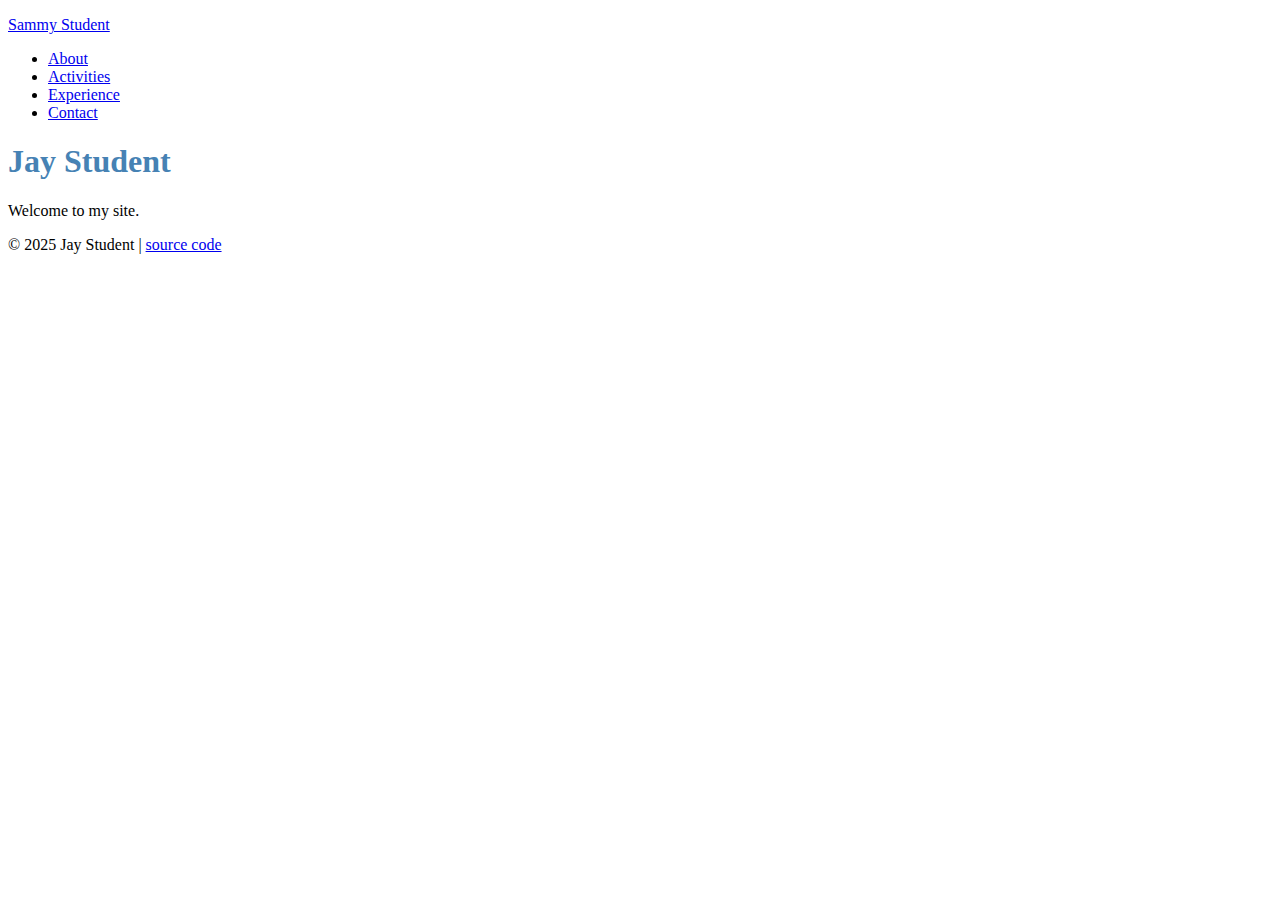
<file: index.html>
<!DOCTYPE html>
<html>
  <head>
     <!-- Google tag (gtag.js) -->
 <script async src="https://www.googletagmanager.com/gtag/js?id=G-W4RVGRW7P5"></script>
 <script>
   window.dataLayer = window.dataLayer || [];
   function gtag(){dataLayer.push(arguments);}
   gtag('js', new Date());
 
   gtag('config', 'G-W4RVGRW7P5');
 </script>
    <meta charset="utf-8">
    <title>Sammy Student | Work hard, play hard</title>
    <link rel="stylesheet" href="stylesheets/sammy-style.css">
  </head>
 
  <body>
    <header>
      <p><a href="index.html">Sammy Student</a></p>
      <nav>
        <ul>
          <li><a href="about.html">About</a></li>
          <li><a href="activities.html">Activities</a></li>
          <li><a href="experience.html">Experience</a></li>
          <li><a href="contact.html">Contact</a></li>
        </ul>
      </nav>
    </header>



    <div class="page">
      <h1>Jay Student</h1>
      <p>Welcome to my site.</p>
    </div>

    <footer>
      <p>&copy; 2025 Jay Student |
        <a href="https://github.com/prof-rossetti/student-site">source code</a>
      </p>
    </footer>

    <script type="text/javascript">

        //
        // FYI: this is JavaScript!
        //
        var myMessage = "Hello World"
        console.log(myMessage)


    </script>
  </body>
</html>
</file>
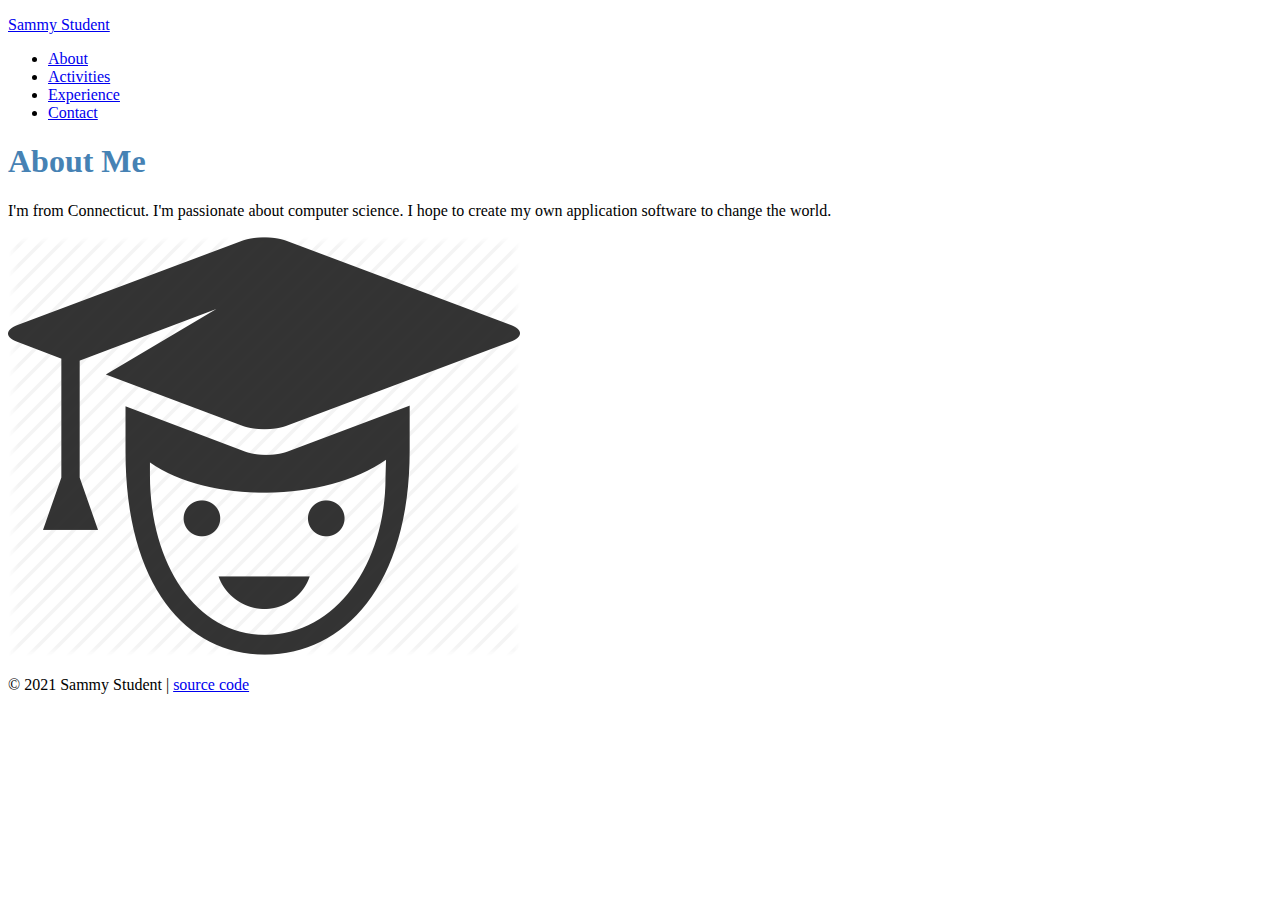
<file: about.html>
<!DOCTYPE html>
<html>
  <head>
    <meta charset="utf-8">
    <title>Sammy Student | Work hard, play hard</title>
    <link rel="stylesheet" href="stylesheets/sammy-style.css">
  </head>
  <body>
    <header>
      <p><a href="index.html">Sammy Student</a></p>
      <nav>
        <ul>
          <li><a href="about.html">About</a></li>
          <li><a href="activities.html">Activities</a></li>
          <li><a href="experience.html">Experience</a></li>
          <li><a href="contact.html">Contact</a></li>
        </ul>
      </nav>
    </header>

    <div class="page">
      <h1>About Me</h1>
      <p>
        I'm from Connecticut. I'm passionate about computer science. I hope to create my own application software to change the world.
      </p>
      <img src="images/education_icons_IF-02-512.png" alt="an icon of a student with a mortarboard" />
    </div>

    <footer>
      <p>&copy; 2021 Sammy Student |
        <a href="https://github.com/prof-rossetti/student-site">source code</a>
      </p>
    </footer>
  </body>
</html>
</file>
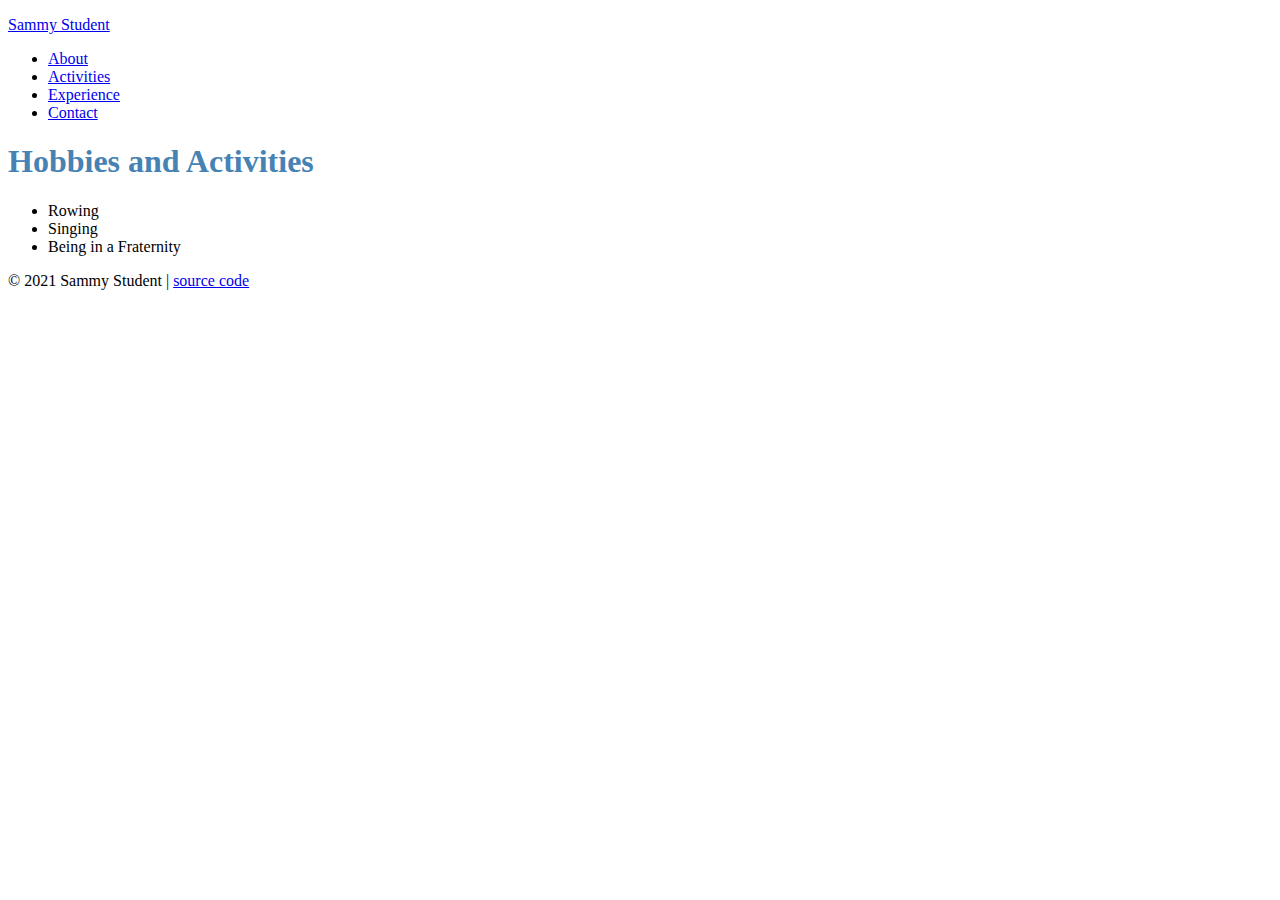
<file: activities.html>
<!DOCTYPE html>
<html>
  <head>
     <!-- Google tag (gtag.js) -->
 <script async src="https://www.googletagmanager.com/gtag/js?id=G-W4RVGRW7P5"></script>
 <script>
   window.dataLayer = window.dataLayer || [];
   function gtag(){dataLayer.push(arguments);}
   gtag('js', new Date());
 
   gtag('config', 'G-W4RVGRW7P5');
 </script>
    <meta charset="utf-8">
    <title>Sammy Student | Work hard, play hard</title>
    <link rel="stylesheet" href="stylesheets/sammy-style.css">
  </head>
  <body>
    <header>
      <p><a href="index.html">Sammy Student</a></p>
      <nav>
        <ul>
          <li><a href="about.html">About</a></li>
          <li><a href="activities.html">Activities</a></li>
          <li><a href="experience.html">Experience</a></li>
          <li><a href="contact.html">Contact</a></li>
        </ul>
      </nav>
    </header>

    <div class="page">
      <h1>Hobbies and Activities</h1>
      <ul>
        <li>Rowing</li>
        <li>Singing</li>
        <li>Being in a Fraternity</li>
      </ul>
    </div>

    <footer>
      <p>&copy; 2021 Sammy Student |
        <a href="https://github.com/prof-rossetti/student-site">source code</a>
      </p>
    </footer>
  </body>
</html>
</file>
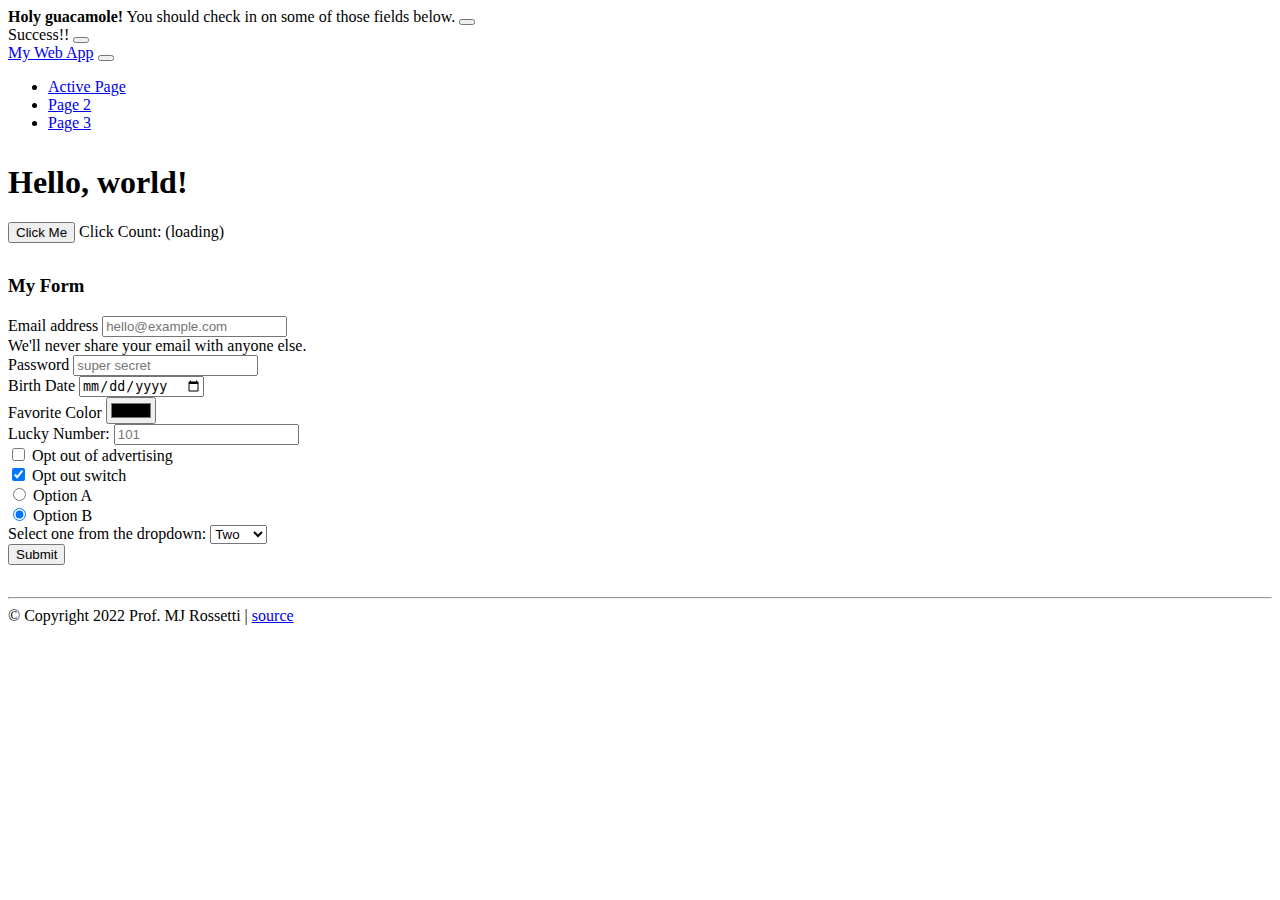
<file: bootstrap_5.html>
<!DOCTYPE html>
<html lang="en">
  <head>
     <!-- Google tag (gtag.js) -->
 <script async src="https://www.googletagmanager.com/gtag/js?id=G-W4RVGRW7P5"></script>
 <script>
   window.dataLayer = window.dataLayer || [];
   function gtag(){dataLayer.push(arguments);}
   gtag('js', new Date());
 
   gtag('config', 'G-W4RVGRW7P5');
 </script>
    <meta charset="utf-8">
    <meta name="viewport" content="width=device-width, initial-scale=1">

    <!-- Bootstrap CSS -->
    <link href="https://cdn.jsdelivr.net/npm/bootstrap@5.0.0-beta3/dist/css/bootstrap.min.css" rel="stylesheet" integrity="sha384-eOJMYsd53ii+scO/bJGFsiCZc+5NDVN2yr8+0RDqr0Ql0h+rP48ckxlpbzKgwra6" crossorigin="anonymous">

    <title>Hello, world!</title>
  </head>
  <body>

    <!--
      BOOTSTRAP ALERTS
      https://getbootstrap.com/docs/5.0/components/alerts/#dismissing
    -->
    <div class="alert alert-warning alert-dismissible fade show" role="alert" id="invalid-inputs-alert" style="margin-bottom: 0;">
      <strong>Holy guacamole!</strong> You should check in on some of those fields below.
      <button type="button" class="btn-close" data-bs-dismiss="alert" aria-label="Close"></button>
    </div>
    <div class="alert alert-success alert-dismissible fade show" role="alert" id="valid-inputs-alert" style="margin-bottom: 0;">
      Success!!
      <button type="button" class="btn-close" data-bs-dismiss="alert" aria-label="Close"></button>
    </div>

    <!--
      BOOTSTRAP NAV
      https://getbootstrap.com/docs/5.0/components/navbar/
    -->
    <nav class="navbar navbar-expand-lg navbar-light bg-light">
      <div class="container-fluid">
        <a class="navbar-brand" href="/">My Web App</a>

        <button class="navbar-toggler" type="button" data-bs-toggle="collapse" data-bs-target="#navbarSupportedContent" aria-controls="navbarSupportedContent" aria-expanded="false" aria-label="Toggle navigation">
          <span class="navbar-toggler-icon"></span>
        </button>

        <div class="collapse navbar-collapse" id="navbarSupportedContent">
          <ul class="navbar-nav ms-auto mb-2 mb-lg-0">
            <li class="nav-item">
              <a class="nav-link active" aria-current="page" href="#">Active Page</a>
            </li>

            <li class="nav-item">
              <a class="nav-link" href="#">Page 2</a>
            </li>

            <li class="nav-item">
              <a class="nav-link" href="#">Page 3</a>
            </li>

          </ul>
        </div>
      </div>
    </nav>

    <!--
      BOOTSTRAP CONTAINER
      https://getbootstrap.com/docs/5.0/layout/containers/
    -->
    <div class="container" style="margin-top:2em;">

      <div>
        <h1>Hello, world!</h1>

        <!--
          BOOTSTRAP DROPDOWN
          https://getbootstrap.com/docs/5.0/components/dropdowns/

        <div class="dropdown">
          <button class="btn btn-secondary dropdown-toggle" type="button" id="dropdownMenuButton1" data-bs-toggle="dropdown" aria-expanded="false">
            Dropdown button
          </button>
          <ul class="dropdown-menu" aria-labelledby="dropdownMenuButton1">
            <li><a class="dropdown-item" href="#">Action</a></li>
            <li><a class="dropdown-item" href="#">Another action</a></li>
            <li><a class="dropdown-item" href="#">Something else here</a></li>
          </ul>
        </div>
        -->

        <!--
          BOOTSTRAP BUTTONS
          https://getbootstrap.com/docs/5.0/components/buttons/
        -->
        <button class="btn btn-primary" id="click-me">Click Me</button>
        <p style="display:inline">Click Count: <span id="click-count">(loading)</span></p>
      </div>

      <!--
        BOOTSTRAP FORM
        https://getbootstrap.com/docs/5.0/forms/overview/
      -->

      <form class="mx-auto" style="max-width: 350px; margin-top:2em;">
        <h3>My Form</h3>

        <div class="mb-3">
          <label for="my-email" class="form-label">Email address</label>
          <input type="email" class="form-control" id="my-email" aria-describedby="emailHelp" placeholder="hello@example.com">
          <div id="emailHelp" class="form-text">We'll never share your email with anyone else.</div>
        </div>

        <div class="mb-3">
          <label for="my-password" class="form-label">Password</label>
          <input type="password" class="form-control" id="my-password" placeholder="super secret">
        </div>

        <div class="mb-3">
          <label for="my-date" class="form-label">Birth Date</label>
          <input type="date" class="form-control" id="my-date" >
        </div>

        <div class="mb-3">
          <label for="my-color" class="form-label">Favorite Color</label>
          <input type="color" class="form-control" id="my-color">
        </div>

        <div class="mb-3">
          <label for="my-number" class="form-label">Lucky Number:</label>
          <input type="number" class="form-control" id="my-number" placeholder="101">
        </div>




        <div class="mb-3 form-check">
          <input type="checkbox" class="form-check-input" id="my-preference">
          <label class="form-check-label" for="my-preference">Opt out of advertising</label>
        </div>



        <div class="mb-3 form-check form-switch">
          <input class="form-check-input" type="checkbox" id="my-switch" checked>
          <label class="form-check-label" for="my-switch">Opt out switch</label>
        </div>



        <div id="my-radios-container">
          <div class="form-check">
            <input class="form-check-input" type="radio" name="my-radio-preference" id="my-radio-a" value="A">
            <label class="form-check-label" for="my-radio-a">
              Option A
            </label>
          </div>
          <div class="mb-3 form-check">
            <input class="form-check-input" type="radio" name="my-radio-preference" id="my-radio-b" value="B" checked>
            <label class="form-check-label" for="my-radio-b">
              Option B
            </label>
          </div>
        </div>









        <div class="mb-3">
           <label class="form-check-label" for="my-select">Select one from the dropdown:</label>
           <select class="form-select" id="my-select" aria-label="Default select example">
            <option value="1" >One</option>
            <option value="2" selected>Two</option>
            <option value="3">Three</option>
          </select>
        </div>

        <button type="submit" class="btn btn-primary" id="my-button">Submit</button>
      </form>

      <footer style="margin-top:2em; margin-bottom:2em;">
        <hr>
        &copy; Copyright 2022 Prof. MJ Rossetti |
        <a href="https://github.com/prof-rossetti/">source</a>
      </footer>
    </div>

    <!-- Bootstrap JS Bundle -->
    <script src="https://cdn.jsdelivr.net/npm/bootstrap@5.0.0-beta3/dist/js/bootstrap.bundle.min.js" integrity="sha384-JEW9xMcG8R+pH31jmWH6WWP0WintQrMb4s7ZOdauHnUtxwoG2vI5DkLtS3qm9Ekf" crossorigin="anonymous"></script>
    <script type="text/javascript">

        console.log("Thanks for the page visit!")

        //
        // BUTTON
        //

        var clickMeButton = document.getElementById("click-me")
        var clickCountSpan = document.getElementById("click-count")
        var clickCount = 0

        function handleClick() {
          console.log("---------------------")
          console.log("YOU CLICKED ME!")
          clickCount += 1
          console.log("CLICK COUNT:", clickCount)
          clickCountSpan.textContent = clickCount
        }

        clickMeButton.addEventListener("click", handleClick)

        //
        // SELECT
        //

        var mySelect = document.getElementById("my-select")
        console.log("DEFAULT SELECTION:", mySelect.value)

        function handleSelection() {
          console.log("SELECTION:", mySelect.value)
        }

        mySelect.addEventListener("change", handleSelection)

        //
        // CHECKBOX
        //

        var myPref = document.getElementById("my-preference")

        function handleCheck() {
          console.log("OPT OUT:", myPref.checked)
        }

        myPref.addEventListener("click", handleCheck, false)

        //
        // CHECKBOX (SWITCH)
        //

        var mySwitch = document.getElementById("my-switch")

        function handleSwitch() {
          console.log("OPT OUT (SWITCH):", mySwitch.checked)
        }

        mySwitch.addEventListener("click", handleSwitch, false)

        //
        // RADIOS
        //

        var myRadioContainer = document.getElementById("my-radios-container")

        function handleRadioToggle() {
          // h/t: https://stackoverflow.com/a/15839451
          var selectedRadio = document.querySelector('input[name="my-radio-preference"]:checked')
          console.log("----------------")
          console.log("RADIO TOGGLE:", selectedRadio.value)
        }

        myRadioContainer.addEventListener("click", handleRadioToggle, false)

        //
        // FORM SUBMIT
        //

        var submitButton = document.getElementById("my-button")
        var emailInput = document.getElementById("my-email")
        var passwordInput = document.getElementById("my-password")
        // etc...

        function handleSubmit(event) {
          event.preventDefault() // because our button happens to be in a form, we prevent the default form action that would be triggered when the form is submitted

          console.log("---------------------")
          console.log("FORM SUBMIT...")
          console.log("EMAIL:", emailInput.value)
          console.log("PASSWORD:", passwordInput.value)
          // etc...
        }

        submitButton.addEventListener("click", handleSubmit)


    </script>
  </body>
</html>
</file>
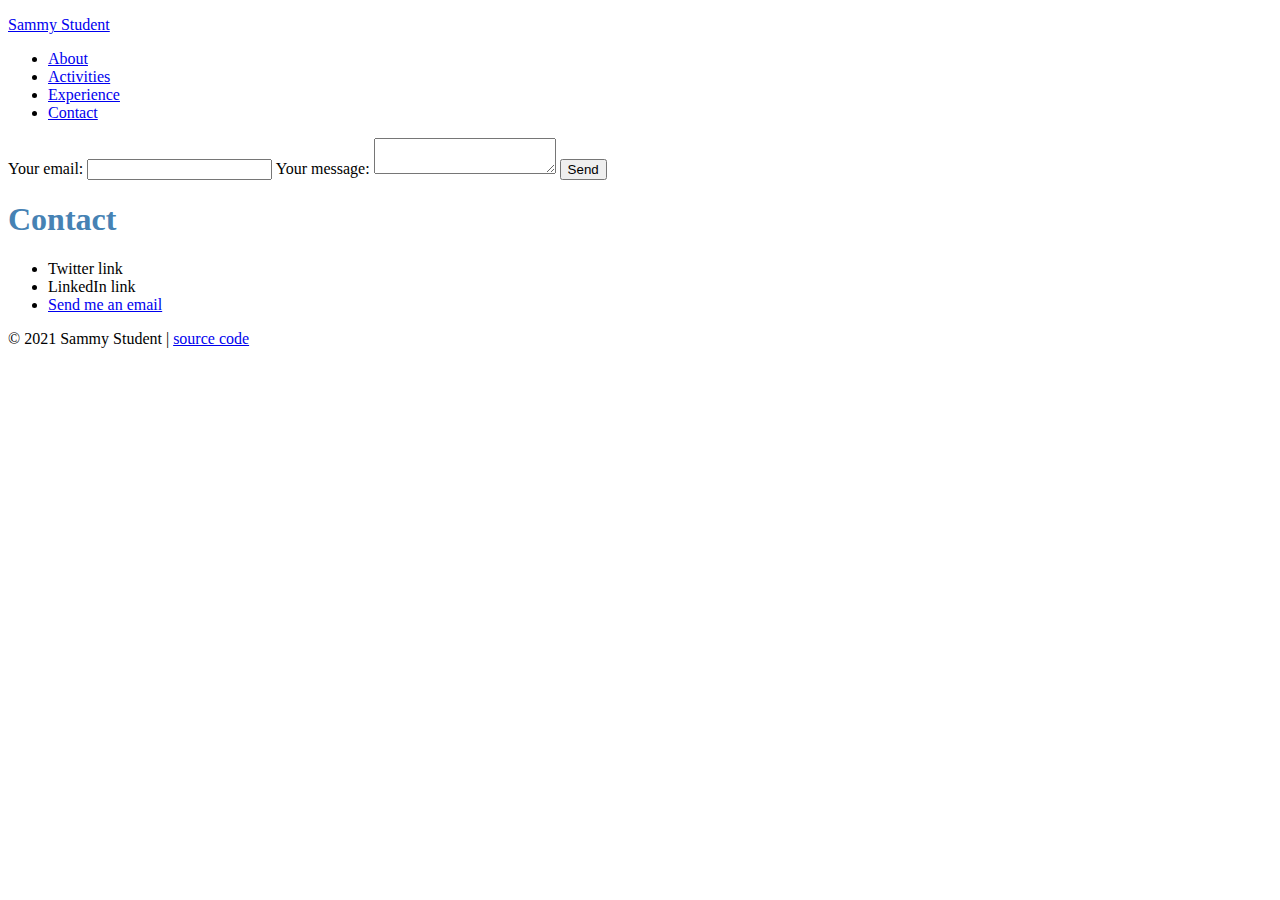
<file: contact.html>
<!DOCTYPE html>
<html>
  <head>
     <!-- Google tag (gtag.js) -->
 <script async src="https://www.googletagmanager.com/gtag/js?id=G-W4RVGRW7P5"></script>
 <script>
   window.dataLayer = window.dataLayer || [];
   function gtag(){dataLayer.push(arguments);}
   gtag('js', new Date());
 
   gtag('config', 'G-W4RVGRW7P5');
 </script>
    <meta charset="utf-8">
    <title>Sammy Student | Work hard, play hard</title>
    <link rel="stylesheet" href="stylesheets/sammy-style.css">
  </head>
 
  <body>
    <header>
      <p><a href="index.html">Sammy Student</a></p>
      <nav>
        <ul>
          <li><a href="about.html">About</a></li>
          <li><a href="activities.html">Activities</a></li>
          <li><a href="experience.html">Experience</a></li>
          <li><a href="contact.html">Contact</a></li>
        </ul>
      </nav>
 </header>
    <form
    action="https://formspree.io/f/xrbpronn"
    method="POST">
    
  <label>
      Your email:
      <input type="email" name="email">
    </label>
    <label>
      Your message:
      <textarea name="message"></textarea>
    </label>
    <!-- your other form fields go here -->
    <button type="submit">Send</button>
  </form>


    <div class="page">
      <h1>Contact</h1>
      <ul>
        <li>Twitter link</li>
        <li>LinkedIn link</li>
        <li>
          <a href="mailto:sammystudent@myschool.edu"> Send me an email</a>
        </li>
      </ul>
    </div>

    <footer>
      <p>&copy; 2021 Sammy Student |
        <a href="https://github.com/prof-rossetti/student-site">source code</a>
      </p>
    </footer>
  </body>
</html>
</file>
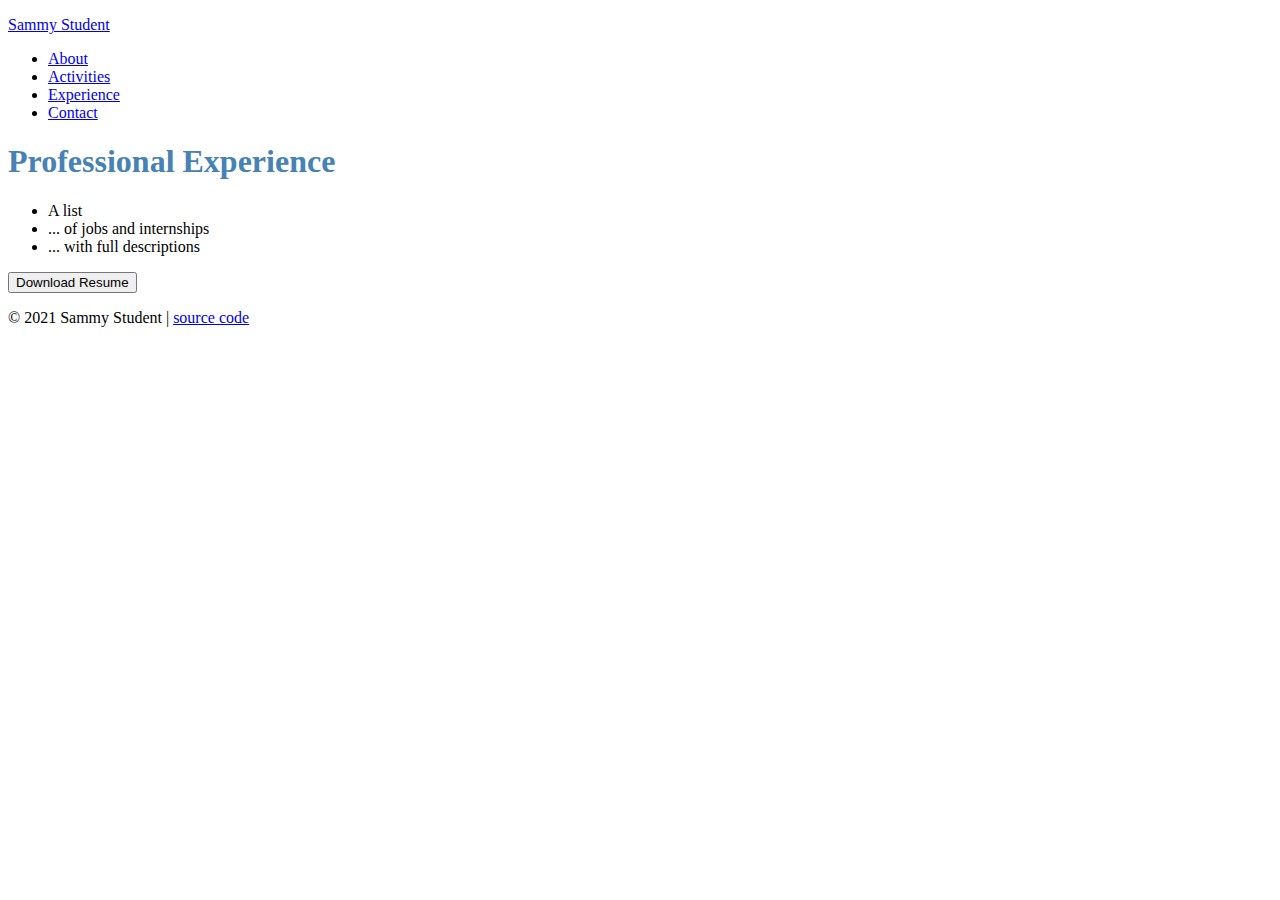
<file: experience.html>
<!DOCTYPE html>
<html>
  <head>
     <!-- Google tag (gtag.js) -->
 <script async src="https://www.googletagmanager.com/gtag/js?id=G-W4RVGRW7P5"></script>
 <script>
   window.dataLayer = window.dataLayer || [];
   function gtag(){dataLayer.push(arguments);}
   gtag('js', new Date());
 
   gtag('config', 'G-W4RVGRW7P5');
 </script>
    <meta charset="utf-8">
    <title>Sammy Student | Work hard, play hard</title>
    <link rel="stylesheet" href="stylesheets/sammy-style.css">
  </head>
  
  <body>
    <header>
      <p><a href="index.html">Sammy Student</a></p>
      <nav>
        <ul>
          <li><a href="about.html">About</a></li>
          <li><a href="activities.html">Activities</a></li>
          <li><a href="experience.html">Experience</a></li>
          <li><a href="contact.html">Contact</a></li>
        </ul>
      </nav>
    </header>

    <div class="page">
      <h1>Professional Experience</h1>
      <ul>
        <li>A list</li>
        <li>... of jobs and internships</li>
        <li>... with full descriptions</li>
      </ul>
      <button id="download-resume" type="button" name="button">Download Resume</button>
    </div>

    <footer>
      <p>&copy; 2021 Sammy Student |
        <a href="https://github.com/prof-rossetti/student-site">source code</a>
      </p>
    </footer>

    <script type="text/javascript">

        //
        // FYI: this is a website interactivity teaser...
        //
        //var resumeButton = document.getElementById("download-resume")
        //
        //function handleClick(event) {
        //    console.log("YOU CLICKED ME!")
        //    console.log(event.target)
        //}
        //
        //resumeButton.addEventListener("click", handleClick, false)

    </script>
  </body>
</html>
</file>
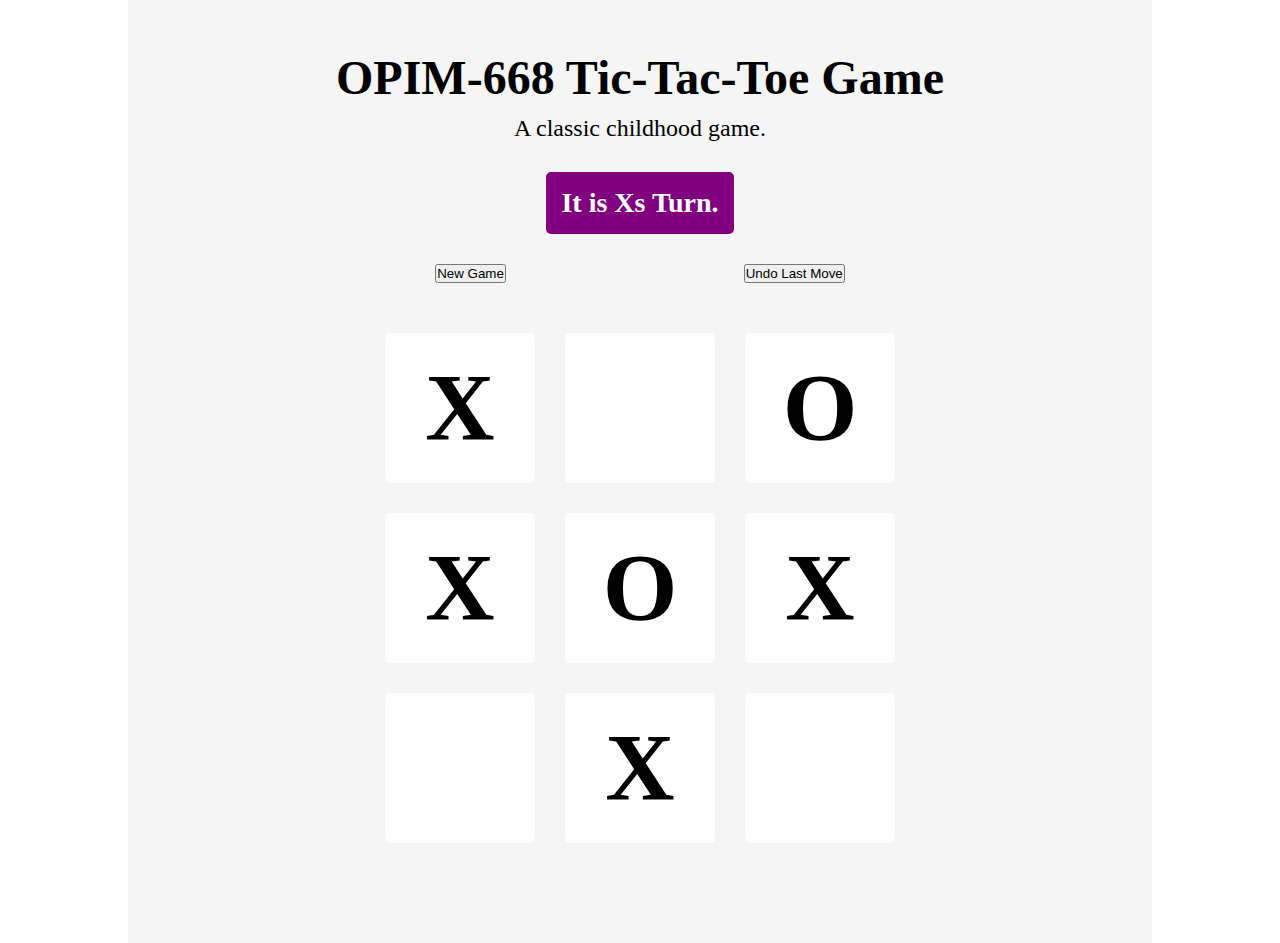
<file: tictactoe.html>
<!DOCTYPE html>
<html lang="en">
<head>
     <!-- Google tag (gtag.js) -->
 <script async src="https://www.googletagmanager.com/gtag/js?id=G-W4RVGRW7P5"></script>
 <script>
   window.dataLayer = window.dataLayer || [];
   function gtag(){dataLayer.push(arguments);}
   gtag('js', new Date());
 
   gtag('config', 'G-W4RVGRW7P5');
 </script>
    <meta charset="UTF-8">
    <meta http-equiv="X-UA-Compatible" content="IE=edge">
    <meta name="viewport" content="width=device-width, initial-scale=1.0">
    <title>Tic-Tac-Toe Board</title>
    <link rel="stylesheet" href="https://cdn.jsdelivr.net/npm/bootstrap@5.2.3/dist/css/bootstrap.min.css" integrity="sha384-rbsA2VBKQhggwzxH7pPCaAqO46MgnOM80zW1RWuH61DGLwZJEdK2Kadq2F9CUG65" crossorigin="anonymous">
    <link rel="stylesheet" href="tictactoe.css">
</head>
<body>
    <div class="game-container">
        <h1>OPIM-668 Tic-Tac-Toe Game</h1>
        <p>A classic childhood game.</p>
        <h3>It is Xs Turn.</h3>
        <div class="buttons">
            <button class="btn btn-primary">New Game</button>
            <button class="btn btn-danger">Undo Last Move</button>
        </div>
        <div class="board">
            <div class="tile">
                <h2>X</h2>
            </div>
            <div class="tile">
                <h2></h2>
            </div>
            <div class="tile">
                <h2>O</h2>
            </div>
            <div class="tile">
                <h2>X</h2>
            </div>
            <div class="tile">
                <h2>O</h2>
            </div>
            <div class="tile">
                <h2>X</h2>
            </div>
            <div class="tile">
                <h2></h2>
            </div>
            <div class="tile">
                <h2>X</h2>
            </div>
            <div class="tile">
                <h2></h2>
            </div>
        </div>
    </div>
</body>
</html>
</file>
<file: stylesheets/sammy-style.css>
/* Sammy's Stylesheet */

h1 {color: steelblue}
</file>
<file: tictactoe.css>
*{
    margin: 0;
    padding: 0;

}

.game-container {
    width: 80%;
    margin-left: auto;
    margin-right: auto;
    background: #F5F5F5;
}

h1 {
    text-align: center;
    font-size: 48px;
    padding-top: 50px;
}

p {
    text-align: center;
    font-size: 24px;
    padding-top: 10px;
    padding-bottom: 30px;
}

h3  {
    text-align: center;
    background: purple;
    color: white;
    width: fit-content;
    margin-right: auto;
    margin-left: auto;
    padding: 15px;
    font-size: 28px;
    border-radius: 5px;
}

.buttons {
    margin-top: 30px;
    width: 40%;
    margin-left: auto;
    display: flex;
    margin-right: auto;
    flex-direction: row;
    justify-content: space-between;
}

.board {
    display: grid;
    grid-template-columns: 1fr 1fr 1fr;
    margin-left: auto;
    margin-right: auto;
    width: fit-content;
    grid-gap: 30px;
    margin-top: 50px;
    padding-bottom: 100px;
}

.tile {
    width: 150px;
    background: white;
    height: 150px;
    text-align: center;
    border-radius: 5px;
}

.tile h2 {
    font-size: 96px;
    line-height: 150px;
}

.tile:hover {
    background: #f7f7f7;
    cursor: pointer;
}

@media screen and (max-width: 800px) {
    .game-container {
        width: 100%;
    }
    .buttons {
        width: 70%;
    }
}

@media screen and (max-width: 600px) {
    .tile {
        width: 100px;
        height: 100px;
    }
    .tile h2{
        font-size: 60px;
        line-height: 100px;
    }
    .board {
        grid-gap: 15px;
    }
}
</file>
